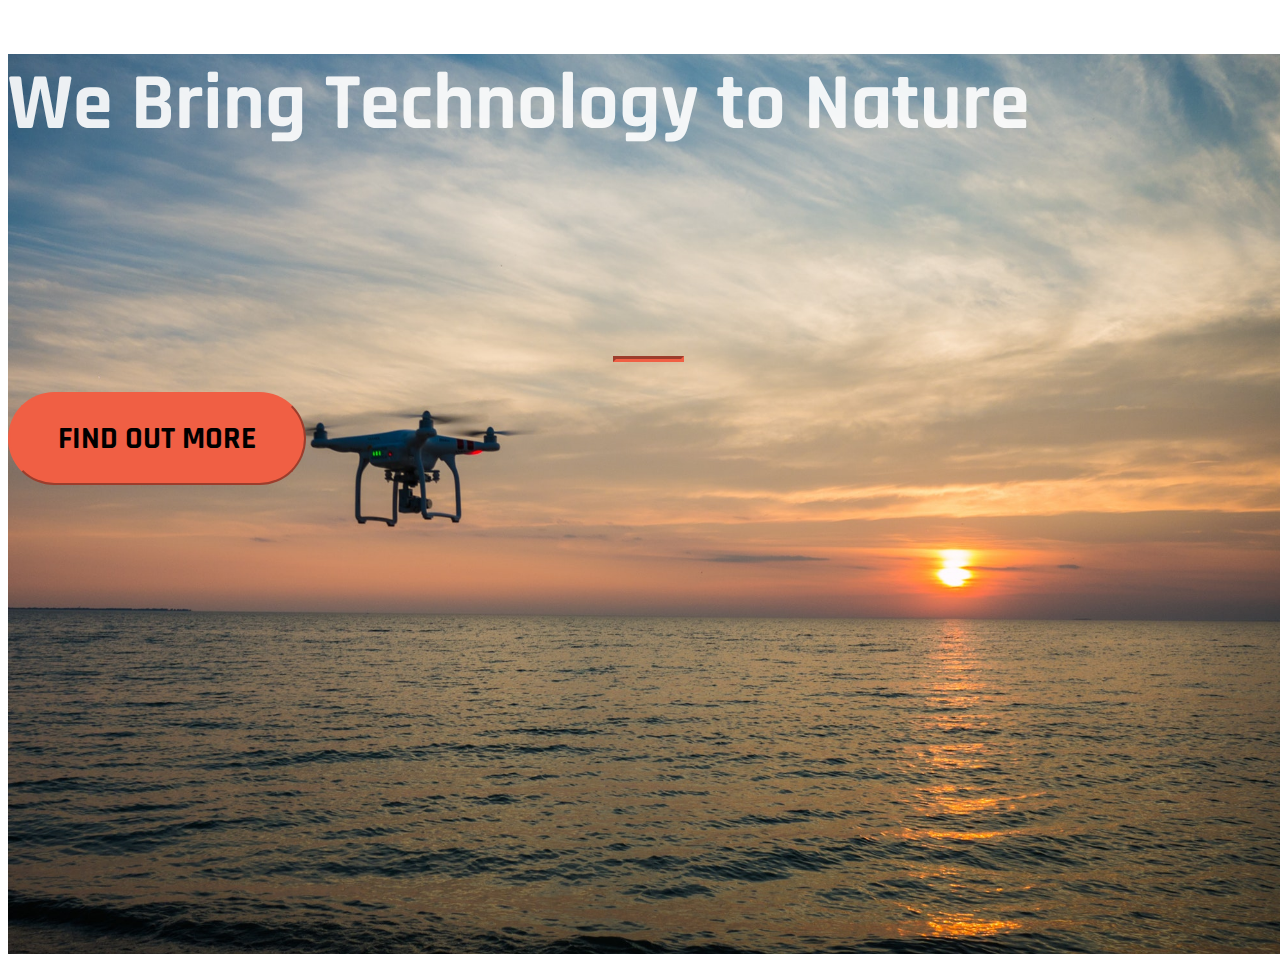
<file: index.html>
<!DOCTYPE html>
<html>
<head>
	<title>Learning Bootstrap and more</title>
	<link rel="stylesheet" href="https://stackpath.bootstrapcdn.com/bootstrap/4.1.0/css/bootstrap.min.css" integrity="sha384-9gVQ4dYFwwWSjIDZnLEWnxCjeSWFphJiwGPXr1jddIhOegiu1FwO5qRGvFXOdJZ4" crossorigin="anonymous">
	<link href="https://fonts.googleapis.com/css?family=Rajdhani" rel="stylesheet">
	<link rel="stylesheet" type="text/css" href="style.css">

</head>
<body>
    <header class="startup text-center text-white d-flex">
      <div class="container my-auto">
        <div class="row">
          <div class="col-lg-12 my-auto">
            <h1 class="text-uppercase faded padded-multiline">
              <span><strong>We Bring Technology to Nature</strong></span>
            </h1>
            <hr>
          </div>

          <div class="col-lg-12 my-auto">

          	<!-- Begin MailChimp Signup Form -->
			<style type="text/css">
				#mc_embed_signup{clear:left; font:14px Helvetica,Arial,sans-serif; }
				/* Add your own MailChimp form style overrides in your site stylesheet or in this style block.
				   We recommend moving this block and the preceding CSS link to the HEAD of your HTML file. */
			</style>
			<div id="mc_embed_signup">
				<form action="https://temp.us18.list-manage.com/subscribe/post?u=72c5358c3c7cc5be010b81ea7&amp;id=77a6170a98" method="post" id="mc-embedded-subscribe-form" name="mc-embedded-subscribe-form" class="validate" target="_blank" novalidate>
				    <div id="mc_embed_signup_scroll">
				    <!-- real people should not fill this in and expect good things - do not remove this or risk form bot signups-->
				    <div style="position: absolute; left: -5000px;" aria-hidden="true"><input type="text" name="b_72c5358c3c7cc5be010b81ea7_77a6170a98" tabindex="-1" value=""></div>
				    <div class="clear"><input class="btn btn-primary btn-xl" type="submit" value="Find Out More" name="subscribe" id="mc-embedded-subscribe" class="button"></div>
				    </div>
				</form>
			</div>
			<!--End mc_embed_signup-->

          </div>
        </div>
      </div>
    </header>

	<script src="https://code.jquery.com/jquery-3.3.1.slim.min.js" integrity="sha384-q8i/X+965DzO0rT7abK41JStQIAqVgRVzpbzo5smXKp4YfRvH+8abtTE1Pi6jizo" crossorigin="anonymous"></script>
	<script src="https://cdnjs.cloudflare.com/ajax/libs/popper.js/1.14.0/umd/popper.min.js" integrity="sha384-cs/chFZiN24E4KMATLdqdvsezGxaGsi4hLGOzlXwp5UZB1LY//20VyM2taTB4QvJ" crossorigin="anonymous"></script>
	<script src="https://stackpath.bootstrapcdn.com/bootstrap/4.1.0/js/bootstrap.min.js" integrity="sha384-uefMccjFJAIv6A+rW+L4AHf99KvxDjWSu1z9VI8SKNVmz4sk7buKt/6v9KI65qnm" crossorigin="anonymous"></script>
</body>
</html>
</file>
<file: style.css>
body,
html {
  width: 100%;
  height: 100%; 
}

body {
	font-family: 'Rajdhani', sans-serif;
}


hr {
  max-width: 65px;
  border-width: 3px;
  border-color: #F05F44; 
}

.faded {
  color: rgba(255, 255, 255, 0.9); 
}

header.startup {
  background-position: center;
  background-image: url("photo-1473186639016-1451879a06f0.jpg");
  background-size: cover;
  height: 100%;
}


header.startup hr {
  margin-top: 200px;
  margin-bottom: 30px; 
}

header.startup h1 {
  font-size: 5rem; 
}

.btn {
  font-weight: 700;
  text-transform: uppercase;
  border-radius: 300px;
  font-family: 'Rajdhani', sans-serif;
}

.btn-xl {
  padding: 1.5rem 3rem; 
}

.btn-primary {
	font-size: 2rem;
  background-color: #F05F44;
  border-color: #F05F44; }

.btn-primary:hover {
  background-color: #ee4b08;
  border-color: #ee4b08;
  border-width: 5px;
  cursor: pointer;
}

/*.padded-multiline span { 
  background-color: rgba(0, 0, 0, 0.8);
  color: #fff; 
  display: inline;
  padding: 0.5rem;

}*/
</file>
